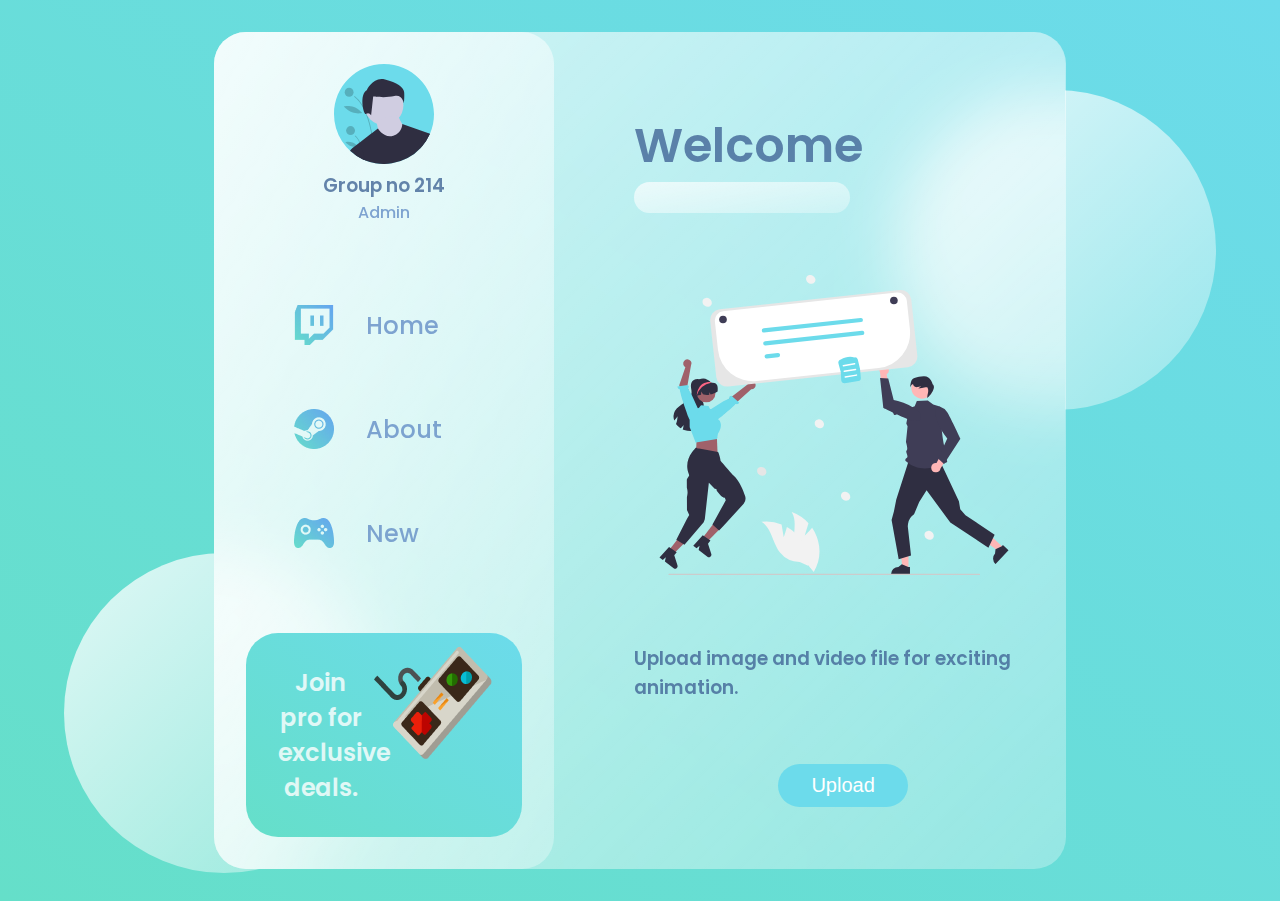
<file: index.html>
<!DOCTYPE html>
<html lang="en">

<head>
    <meta charset="UTF-8" />
    <meta name="viewport" content="width=device-width, initial-scale=1.0" />
    <title>Animator</title>
    <link rel="preconnect" href="https://fonts.gstatic.com" />
    <link href="https://fonts.googleapis.com/css2?family=Poppins:wght@400;500;700&display=swap" rel="stylesheet" />
    <link rel="stylesheet" href="./style.css" />
</head>

<body>
    <main>
        <section class="glass">
            <div class="dashboard">
                <div class="user">
                    <img src="./images/undraw_male_avatar_323b.svg" alt="" />
                    <h3>Group no 214</h3>
                    <p>Admin</p>
                </div>
                <div class="links">
                    <div class="link">
                        <img src="./images/twitch.png" alt="" />
                        <h2>Home</h2>
                    </div>
                    <div class="link">
                        <img src="./images/steam.png" alt="" />
                        <a href="./about.html">
                            <h2>About</h2>
                        </a>
                    </div>
                    <div class="link">
                        <img src="./images/upcoming.png" alt="" />
                        <h2>New</h2>
                    </div>
                </div>
                <div class="pro">
                    <h2>Join pro for exclusive deals.</h2>
                    <img src="./images/controller.png" alt="" />
                </div>
            </div>
            <div class="games">
                <div class="status">
                    <h1>Welcome</h1>
                    <input type="text" />
                </div>
                <div class="welcome-img">
                    <img src="./images/undraw_happy_announcement_re_tsm0.svg" alt="">
                </div>
                <h3>Upload image and video file for exciting animation.</h3>
                <div class="button">
                    <button class="btn">Upload</button>
                </div>
            </div>
        </section>
        <div class="modal-bg">
            <div class="modal">
                <h3>Upload Image and video files to animate!</h3>
                <label for="image">Image File</label>
                <input type="file" name="image">
                <label for="video">Video File</label>
                <input type="file" name="image">
                <a href="video.html"><button class="modal-btn">Animate</button></a>
                <span class="modal-close">X</span>
            </div>
        </div>
    </main>
    <div class="circle1"></div>
    <div class="circle2"></div>
    <script src="app.js"></script>
</body>

</html>
</file>
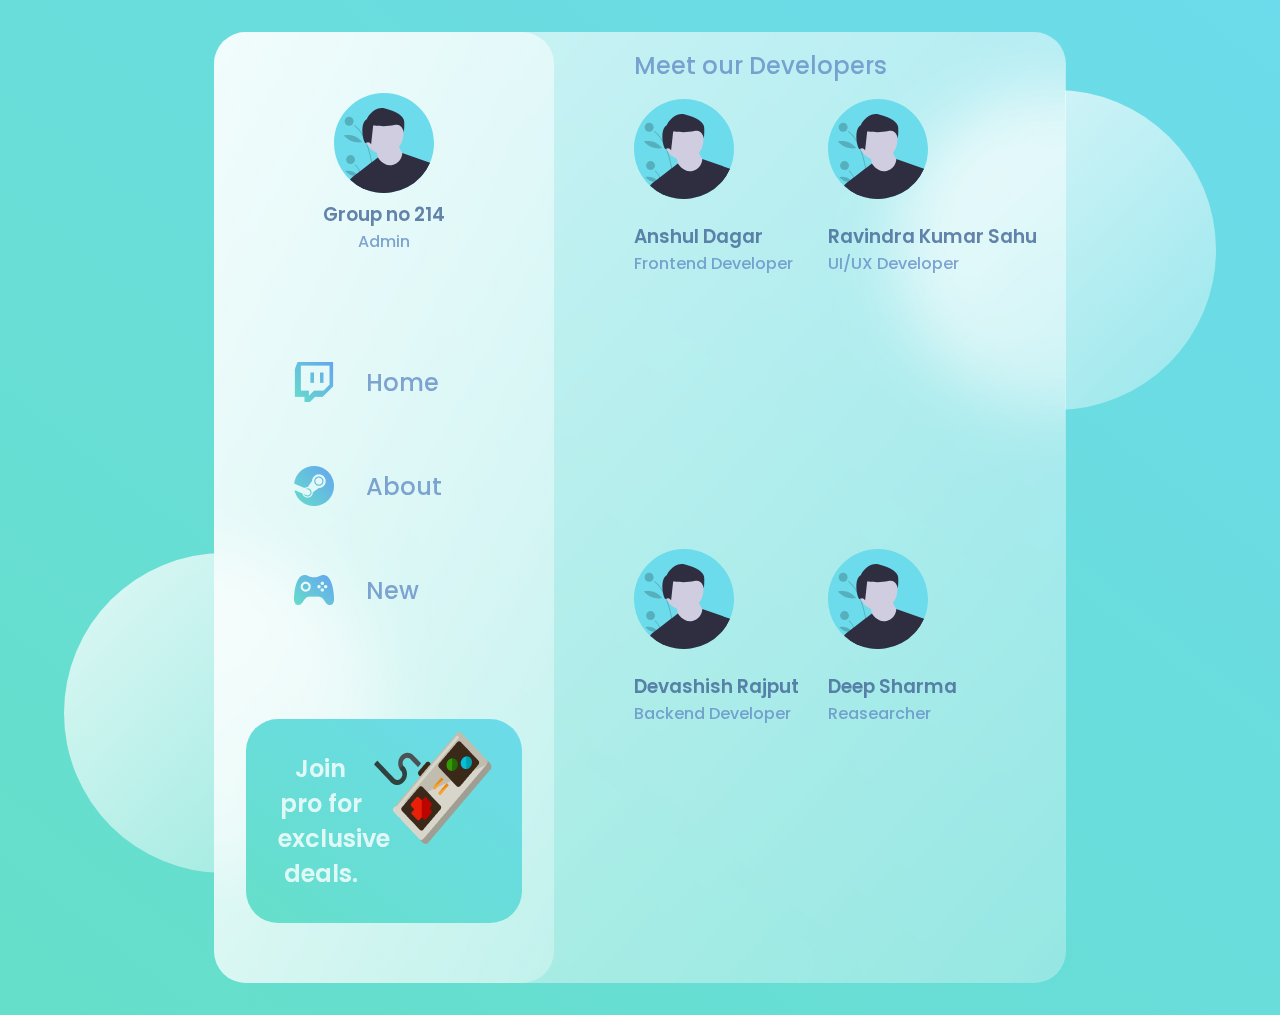
<file: about.html>
<!DOCTYPE html>
<html lang="en">

<head>
    <meta charset="UTF-8" />
    <meta name="viewport" content="width=device-width, initial-scale=1.0" />
    <title>Animator</title>
    <link rel="preconnect" href="https://fonts.gstatic.com" />
    <link href="https://fonts.googleapis.com/css2?family=Poppins:wght@400;500;700&display=swap" rel="stylesheet" />
    <link rel="stylesheet" href="./style.css" />
</head>

<body>
    <main>
        <section class="glass">
            <div class="dashboard">
                <div class="user">
                    <img src="./images/undraw_male_avatar_323b.svg" alt="" />
                    <h3>Group no 214</h3>
                    <p>Admin</p>
                </div>
                <div class="links">
                    <div class="link">
                        <img src="./images/twitch.png" alt="" />
                        <a href="./index.html">
                            <h2>Home</h2>
                        </a>
                    </div>
                    <div class="link">
                        <img src="./images/steam.png" alt="" />
                        <a href="./index.html">
                            <h2>About</h2>
                        </a>
                    </div>
                    <div class="link">
                        <img src="./images/upcoming.png" alt="" />
                        <h2>New</h2>
                    </div>
                </div>
                <div class="pro">
                    <h2>Join pro for exclusive deals.</h2>
                    <img src="./images/controller.png" alt="" />
                </div>
            </div>
            <div class="games">
                <div class="status">
                    <h2>Meet our Developers</h2>
                </div>
                <div class="grid-container">
                    <div class="box1">
                        <img src="./images/undraw_male_avatar_323b.svg" alt="" class="about-pic" />
                        <h3>Anshul Dagar</h3>
                        <p>Frontend Developer</p>
                    </div>
                    <div class="box2">
                        <img src="./images/undraw_male_avatar_323b.svg" alt="" class="about-pic" />
                        <h3>Ravindra Kumar Sahu</h3>
                        <p>UI/UX Developer</p>
                    </div>
                    <div class="box3">
                        <img src="./images/undraw_male_avatar_323b.svg" alt="" class="about-pic" />
                        <h3>Devashish Rajput</h3>
                        <p>Backend Developer</p>
                    </div>
                    <div class="box4">
                        <img src="./images/undraw_male_avatar_323b.svg" alt="" class="about-pic" />
                        <h3>Deep Sharma</h3>
                        <p>Reasearcher</p>
                    </div>
                </div>
            </div>



        </section>

    </main>
    <div class="circle1"></div>
    <div class="circle2"></div>
    <script src="app.js"></script>
</body>

</html>
</file>
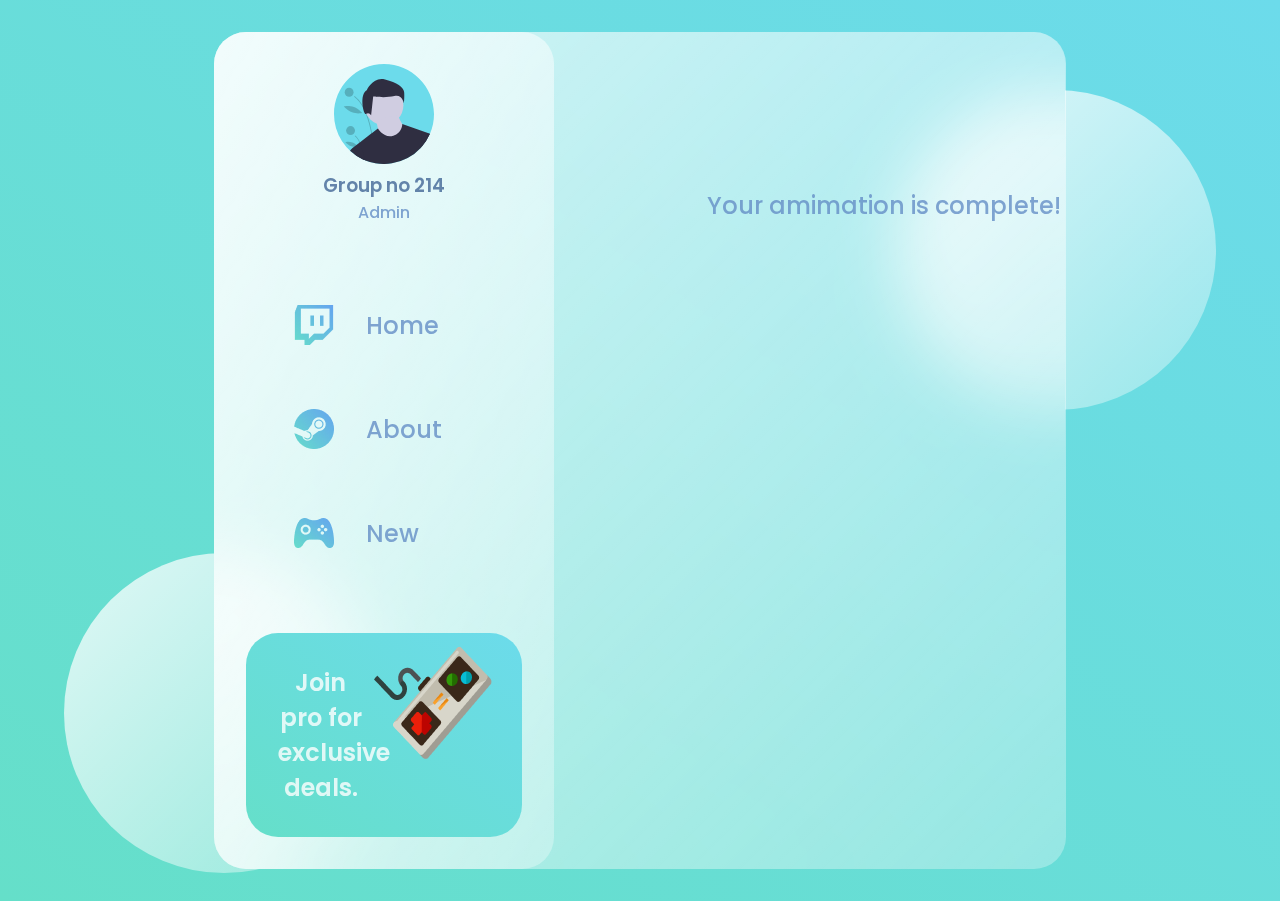
<file: video.html>
<!DOCTYPE html>
<html lang="en">

<head>
    <meta charset="UTF-8" />
    <meta name="viewport" content="width=device-width, initial-scale=1.0" />
    <title>Animator</title>
    <link rel="preconnect" href="https://fonts.gstatic.com" />
    <link href="https://fonts.googleapis.com/css2?family=Poppins:wght@400;500;700&display=swap" rel="stylesheet" />
    <link rel="stylesheet" href="./style.css" />
</head>

<body>
    <main>
        <section class="glass">
            <div class="dashboard">
                <div class="user">
                    <img src="./images/undraw_male_avatar_323b.svg" alt="" />
                    <h3>Group no 214</h3>
                    <p>Admin</p>
                </div>
                <div class="links">
                    <div class="link">
                        <img src="./images/twitch.png" alt="" />
                        <a href="./index.html">
                            <h2>Home</h2>
                        </a>
                    </div>
                    <div class="link">
                        <img src="./images/steam.png" alt="" />
                        <a href="./about.html">
                            <h2>About</h2>
                        </a>
                    </div>
                    <div class="link">
                        <img src="./images/upcoming.png" alt="" />
                        <h2>New</h2>
                    </div>
                </div>
                <div class="pro">
                    <h2>Join pro for exclusive deals.</h2>
                    <img src="./images/controller.png" alt="" />
                </div>
            </div>
            <div class="games">
                <div class="video">
                    <div class="video-heading">
                        <h2>Your amimation is complete!</h2>
                    </div>
                    <div class="video-content">
                        <iframe src="https://giphy.com/embed/BemKqR9RDK4V2" width="500" height="500" frameBorder="0" class="giphy-embed" allowFullScreen></iframe>
                    </div>
                </div>
            </div>



        </section>

    </main>
    <div class="circle1"></div>
    <div class="circle2"></div>
    <script src="app.js"></script>
</body>

</html>
</file>
<file: style.css>
* {
    margin: 0;
    padding: 0;
    box-sizing: border-box;
}

h1 {
    color: #426696;
    font-weight: 600;
    font-size: 3rem;
    opacity: 0.8;
}

h2,
p {
    color: #658ec6;
    font-weight: 500;
    opacity: 0.8;
}

h3 {
    color: #426696;
    font-weight: 600;
    opacity: 0.8;
}

a {
    text-decoration: none;
}

main {
    font-family: "Poppins", sans-serif;
    min-height: 100vh;
    background: linear-gradient(to right top, #65dfc9, #6cdbeb);
    display: flex;
    align-items: center;
    justify-content: center;
    padding: 2rem;
}

.glass {
    background: white;
    min-height: 60vh;
    width: 70%;
    background: linear-gradient( to right bottom, rgba(255, 255, 255, 0.7), rgba(255, 255, 255, 0.3));
    border-radius: 2rem;
    z-index: 2;
    backdrop-filter: blur(2rem);
    display: flex;
}

.video {
    display: flex;
    justify-content: center;
    align-items: center;
    flex-direction: column;
    width: 100%;
    height: 80vh;
}

.video-heading {
    margin-right: 4rem;
    margin-bottom: 0;
}

.video-content {
    margin-right: 4rem;
}

.circle1,
.circle2 {
    background: white;
    background: linear-gradient( to right bottom, rgba(255, 255, 255, 0.8), rgba(255, 255, 255, 0.3));
    height: 20rem;
    width: 20rem;
    position: absolute;
    border-radius: 50%;
}

.circle1 {
    top: 10%;
    right: 5%;
}

.circle2 {
    bottom: 3%;
    left: 5%;
}

.dashboard {
    flex: 1;
    display: flex;
    flex-direction: column;
    align-items: center;
    justify-content: space-evenly;
    text-align: center;
    background: linear-gradient( to right bottom, rgba(255, 255, 255, 0.7), rgba(255, 255, 255, 0.3));
    border-radius: 2rem;
}

.user {
    margin-top: 2rem;
    margin-bottom: 2rem;
}

.link {
    display: flex;
    margin: 2rem 0rem;
    padding: 1rem 5rem;
    align-items: center;
}

.link h2 {
    padding: 0rem 2rem;
}

.games {
    flex: 2;
}

.pro {
    background: linear-gradient(to right top, #65dfc9, #6cdbeb);
    border-radius: 2rem;
    color: white;
    padding: 2rem;
    margin: 2rem;
    position: relative;
}

.pro img {
    position: absolute;
    top: -10%;
    right: 10%;
}

.pro h2 {
    width: 40%;
    color: white;
    font-weight: 600;
}


/* GAMES */

.status {
    margin-top: 0;
}

.status input {
    background: linear-gradient( to right bottom, rgba(255, 255, 255, 0.7), rgba(255, 255, 255, 0.3));
    border: none;
    width: 50%;
    padding: 0.5rem;
    border-radius: 2rem;
}

.games {
    margin-top: 1rem;
    margin-left: 5rem;
    display: flex;
    flex-direction: column;
    justify-content: space-evenly;
}

button {
    margin-left: 9rem;
}

.btn {
    -webkit-border-radius: 28;
    -moz-border-radius: 28;
    border: none;
    border-radius: 28px;
    font-family: Arial;
    color: #ffffff;
    font-size: 20px;
    background: #6cdbeb;
    padding: 10px 20px 10px 20px;
    text-decoration: none;
    width: 30%;
}

.btn:hover {
    background: #426696;
    text-decoration: none;
}

.card {
    display: flex;
    background: linear-gradient( to left top, rgba(255, 255, 255, 0.8), rgba(255, 255, 255, 0.5));
    border-radius: 1rem;
    margin: 2rem 0rem;
    padding: 2rem;
    box-shadow: 6px 6px 20px rgba(122, 122, 122, 0.212);
    justify-content: space-between;
}

.progress {
    background: linear-gradient(to right top, #65dfc9, #6cdbeb);
    width: 100%;
    height: 25%;
    border-radius: 1rem;
    position: relative;
    overflow: hidden;
}

.progress::after {
    content: "";
    width: 100%;
    height: 100%;
    background: rgb(236, 236, 236);
    position: absolute;
    left: 60%;
}

.card-info {
    display: flex;
    flex-direction: column;
    justify-content: space-between;
}

.modal-bg {
    position: fixed;
    width: 100%;
    height: 100vh;
    top: 0;
    left: 0;
    background-color: rgba(0, 0, 0, 0.5);
    display: flex;
    justify-content: center;
    align-items: center;
    z-index: 3;
    visibility: hidden;
    opacity: 0;
    transition: visibility 0s, opacity 1s;
}

.bg-active {
    visibility: visible;
    opacity: 1;
}

.modal {
    position: relative;
    background: linear-gradient( to right bottom, rgba(255, 255, 255, 0.6), rgba(255, 255, 255, 0.9));
    border-radius: 2rem;
    width: 40%;
    height: 40%;
    padding-top: 1rem;
    padding-bottom: 1rem;
    display: flex;
    justify-content: space-around;
    align-items: center;
    flex-direction: column;
}

.modal-btn {
    -webkit-border-radius: 28;
    -moz-border-radius: 28;
    border: none;
    border-radius: 18px;
    font-family: Arial;
    color: #ffffff;
    font-size: 15px;
    background: #6cdbeb;
    padding-top: 10px;
    padding-bottom: 10px;
    text-decoration: none;
    width: 30%;
    margin-right: 15rem;
}

.modal-btn:hover {
    background: #426696;
    text-decoration: none;
}

.modal-close {
    position: absolute;
    top: 20px;
    right: 20px;
    cursor: pointer;
    color: #426696;
}

.grid-container {
    display: grid;
    height: 100vh;
}

.box1 {
    grid-column: 1/2;
}

.box2 {
    grid-column: 2/3;
}

.about-pic {
    margin-top: 1rem;
    margin-bottom: 1rem;
}

.percentage {
    font-weight: bold;
    background: linear-gradient(to right top, #65dfc9, #6cdbeb);
    -webkit-background-clip: text;
    -webkit-text-fill-color: transparent;
}
</file>
